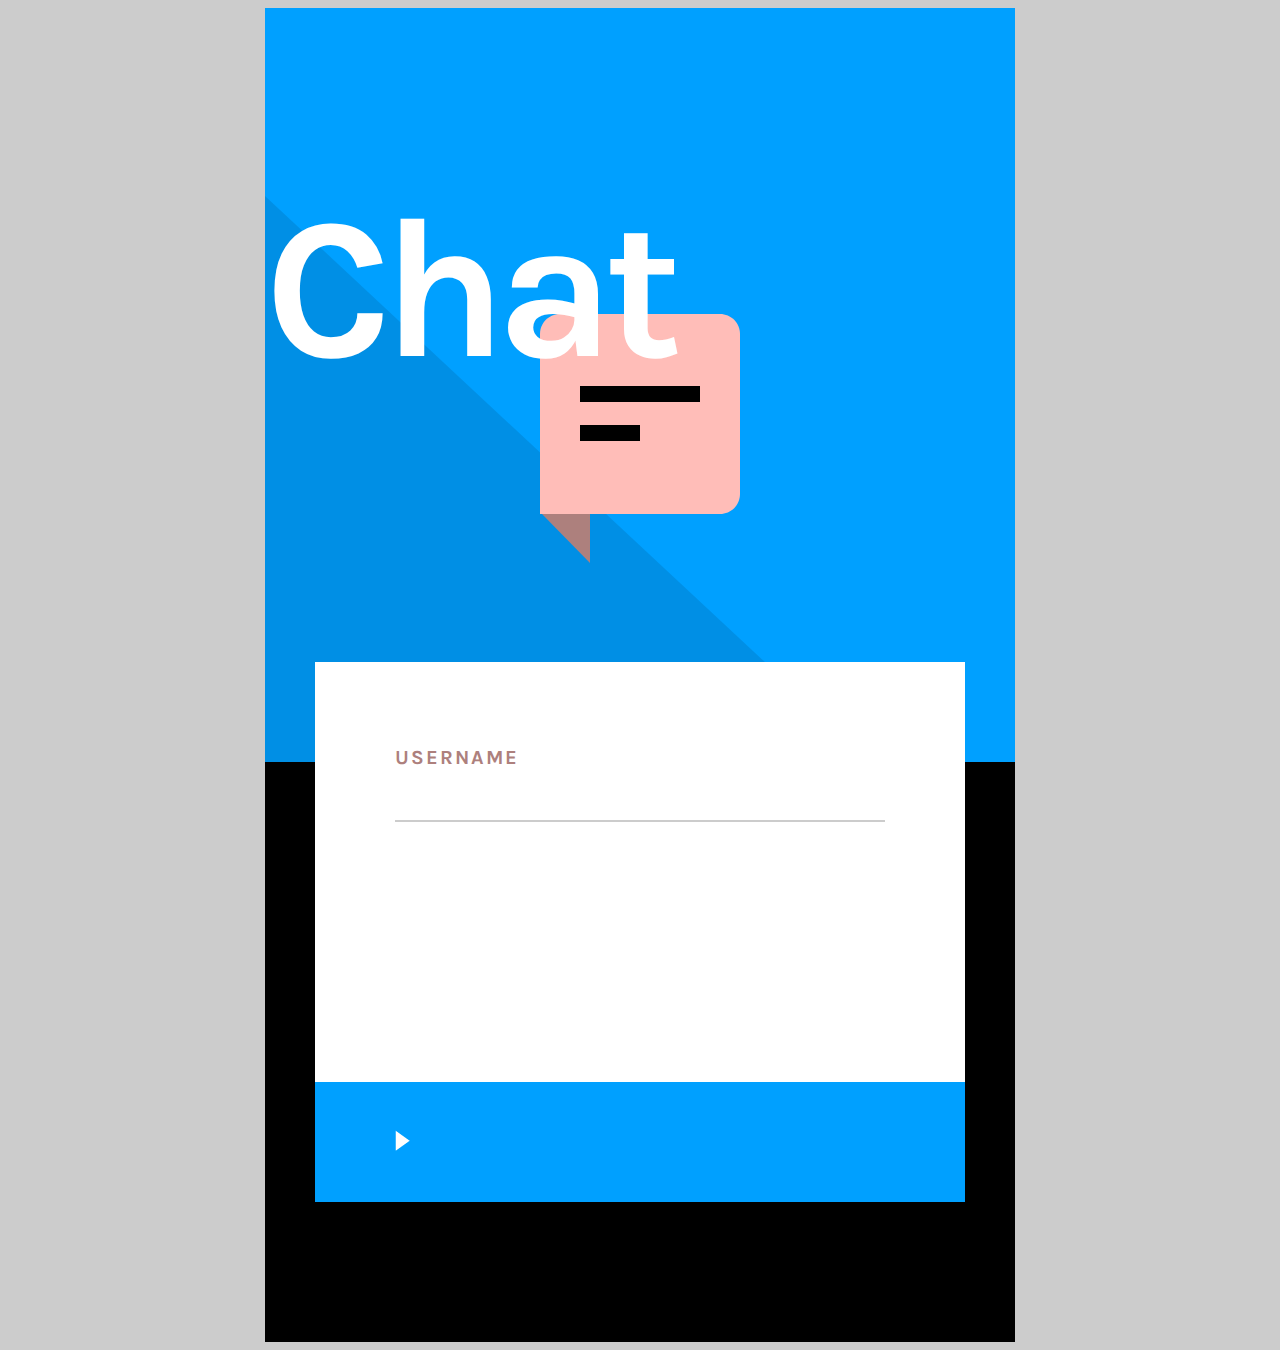
<file: index.html>
<!DOCTYPE html>
<html lang="en">
<head>
  <meta charset="UTF-8">
  <meta name="viewport" content="width=device-width, initial-scale=1.0">
  <meta http-equiv="X-UA-Compatible" content="ie=edge">
  <title>Test task</title>
  <link rel="stylesheet" href="css/style.css">
  <link href="https://fonts.googleapis.com/css?family=Karla:400,400i,700,700i" rel="stylesheet">
</head>
<body>
  <div class="container">
    <div class="before"></div>
    <div class="header">
      <div class="header__text">
        Chat
      </div>
      <div class="block">
        <img src="img/label.png" alt="label">
      </div>
    </div>
    <!-- /.header -->
    <div class="content">
      <div class="content__inputs">
        <label for="name">username</label>
        <input class="textfield" id="name" type="text">
        <!-- <label for="password">password</label>
        <input id="passoword" type="text" disabled> -->
      </div>
      <div class="content__submit">
        <div class="submit">
         <a href="chat.html"><img class="submit__img" src="img/submit.png" alt="submit"></a>
          <!-- <div class="submit__text" ><a href="">Get Started</a></div> -->
        </div>
      </div>
    </div>
    <div class="footer">
    </div>
  </div>
  <!-- /.container -->
  <script src="js/script.js"></script>
</body>
</html>
</file>
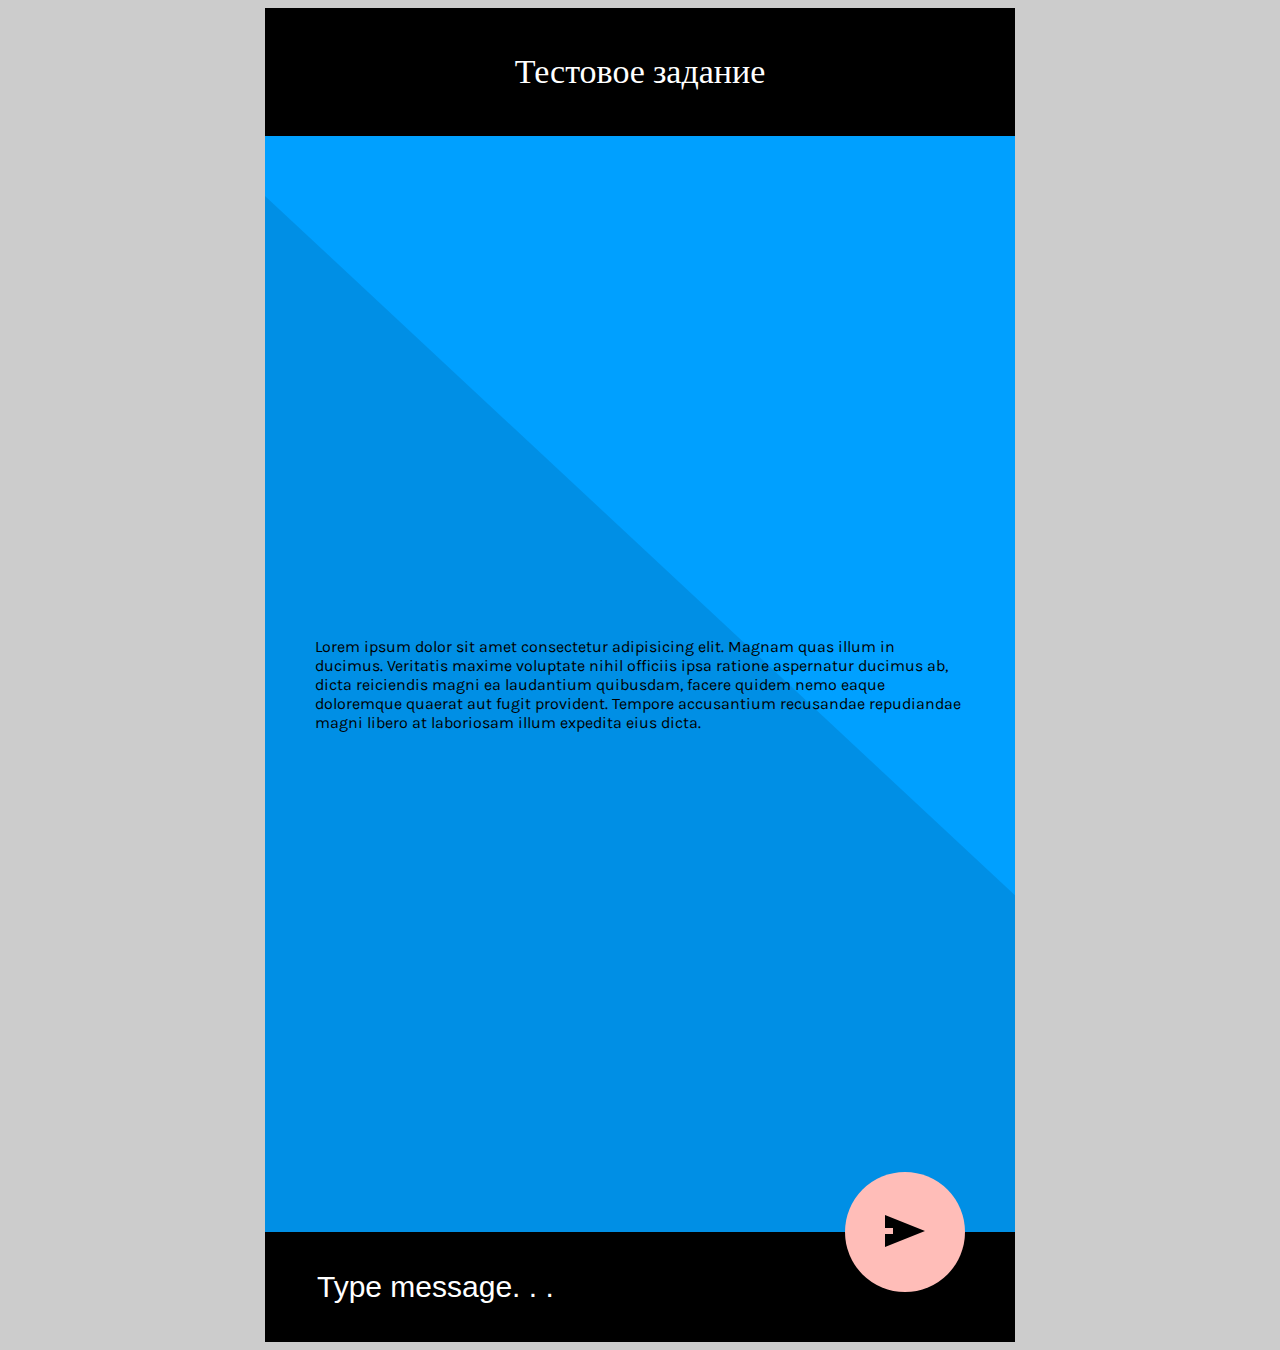
<file: chat.html>
<!DOCTYPE html>
<html lang="en">
<head>
  <meta charset="UTF-8">
  <meta name="viewport" content="width=device-width, initial-scale=1.0">
  <meta http-equiv="X-UA-Compatible" content="ie=edge">
  <title>Test chat</title>
  <link rel="stylesheet" href="css/style.css">
  <link href="https://fonts.googleapis.com/css?family=Karla:400,400i,700,700i" rel="stylesheet">
</head>
<body>
  <div class="container">
    <div class="before"></div>
    <div class="chat">
      <div class="head-block">
      <div class="head-block__title">Тестовое задание</div>
    </div>
    <div class="content-block">
      Lorem ipsum dolor sit amet consectetur adipisicing elit. Magnam quas illum in ducimus. Veritatis maxime voluptate nihil officiis ipsa ratione aspernatur ducimus ab, dicta reiciendis magni ea laudantium quibusdam, facere quidem nemo eaque doloremque quaerat aut fugit provident. Tempore accusantium recusandae repudiandae magni libero at laboriosam illum expedita eius dicta.
    </div>
    <div class="down-block">
      <div class="down-block__text">
        <input class="down-block__input" type="text" placeholder="Type message. . .">
      </div>
      <button class="down-block__btn"><img src="img/send-btn.png" alt="send-btn"></button>
    </div>
    </div>
  </div>
  <!-- /.container -->
  <script src="js/script.js"></script>
</body>
</html>
</file>
<file: css/style.css>
* {
  -webkit-box-sizing: border-box;
          box-sizing: border-box; }

body {
  background-color: #ccc;
  font-family: Karla;
  display: -webkit-box;
  display: -ms-flexbox;
  display: flex;
  -webkit-box-pack: center;
      -ms-flex-pack: center;
          justify-content: center; }

.container {
  width: 750px;
  height: 1334px;
  background-color: #00a0ff;
  display: -webkit-box;
  display: -ms-flexbox;
  display: flex;
  -webkit-box-orient: vertical;
  -webkit-box-direction: normal;
      -ms-flex-direction: column;
          flex-direction: column;
  z-index: 0;
  overflow: hidden;
  position: relative; }

.before {
  position: absolute;
  width: 800px;
  height: 1645px;
  -webkit-transform: rotate(-47deg);
  transform: rotate(-47deg);
  background: rgba(0, 0, 0, 0.1);
  z-index: -2;
  margin-left: -306px; }

.header {
  -ms-flex-item-align: start;
      align-self: flex-start;
  width: 750px;
  height: 754px; }
  .header__text {
    margin-top: 165px;
    width: 403px;
    height: 141px;
    color: #ffffff;
    font-size: 200px;
    font-weight: 700;
    letter-spacing: -10px;
    z-index: 10;
    -ms-flex-item-align: left;
        align-self: left; }

.block {
  display: -webkit-box;
  display: -ms-flexbox;
  display: flex;
  -webkit-box-orient: vertical;
  -webkit-box-direction: normal;
      -ms-flex-direction: column;
          flex-direction: column;
  -webkit-box-pack: center;
      -ms-flex-pack: center;
          justify-content: center;
  -webkit-box-align: center;
      -ms-flex-align: center;
          align-items: center; }
  .block img {
    z-index: -1; }

.content {
  width: 650px;
  height: 540px;
  background-color: #ffffff;
  position: absolute;
  top: 654px;
  margin-left: 50px; }
  .content__inputs {
    width: 490px;
    height: 265px;
    margin: 0 auto;
    margin-top: 84px;
    margin-bottom: 71px; }
    .content__inputs label {
      display: block;
      color: #ad807d;
      font-size: 20px;
      font-weight: 700;
      text-transform: uppercase;
      letter-spacing: 2px; }
    .content__inputs input {
      width: 490px;
      height: 53px;
      color: #000000;
      font-size: 28px;
      font-weight: 400;
      border: none;
      border-bottom: 2px solid rgba(0, 0, 0, 0.2);
      margin-bottom: 64px; }
  .content__submit {
    background-color: #00a0ff;
    width: 650px;
    height: 120px; }

.textfield {
  background-color: #ffffff !important;
  color: #000000 !important;
  outline: none; }

.submit {
  width: 490px;
  height: 120px;
  margin: 0 auto;
  display: -webkit-box;
  display: -ms-flexbox;
  display: flex;
  -webkit-box-orient: horizontal;
  -webkit-box-direction: normal;
      -ms-flex-direction: row;
          flex-direction: row;
  -webkit-box-pack: justify;
      -ms-flex-pack: justify;
          justify-content: space-between;
  -webkit-box-align: center;
      -ms-flex-align: center;
          align-items: center; }
  .submit__text a {
    text-decoration: none;
    color: #ffffff;
    font-size: 26px;
    font-weight: 700; }

.footer {
  -ms-flex-item-align: end;
      align-self: flex-end;
  width: 750px;
  height: 580px;
  background-color: #000000; }

.chat {
  display: -webkit-box;
  display: -ms-flexbox;
  display: flex;
  -webkit-box-orient: vertical;
  -webkit-box-direction: normal;
      -ms-flex-direction: column;
          flex-direction: column;
  -webkit-box-pack: justify;
      -ms-flex-pack: justify;
          justify-content: space-between;
  width: 750px;
  height: 1334px; }

.head-block {
  display: -webkit-box;
  display: -ms-flexbox;
  display: flex;
  -webkit-box-orient: horizontal;
  -webkit-box-direction: normal;
      -ms-flex-direction: row;
          flex-direction: row;
  -webkit-box-pack: center;
      -ms-flex-pack: center;
          justify-content: center;
  -webkit-box-align: center;
      -ms-flex-align: center;
          align-items: center;
  width: 750px;
  height: 128px;
  background-color: #000000; }
  .head-block__title {
    color: #ffffff;
    font-size: 34px;
    font-weight: 400; }

.down-block {
  display: -webkit-box;
  display: -ms-flexbox;
  display: flex;
  -webkit-box-orient: horizontal;
  -webkit-box-direction: normal;
      -ms-flex-direction: row;
          flex-direction: row;
  -webkit-box-pack: start;
      -ms-flex-pack: start;
          justify-content: flex-start;
  -webkit-box-align: center;
      -ms-flex-align: center;
          align-items: center;
  width: 750px;
  height: 110px;
  background-color: #000000;
  position: relative; }
  .down-block__text {
    margin-left: 50px; }
  .down-block__btn {
    width: 120px;
    height: 120px;
    border-radius: 60px;
    background-color: #ffbdb8;
    position: absolute;
    margin-left: 580px;
    bottom: 50px;
    cursor: pointer;
    text-decoration: none;
    border: none;
    outline: none; }
    .down-block__btn:active {
      -webkit-transform: translatey(3px);
              transform: translatey(3px); }
  .down-block__input {
    background-color: transparent;
    color: #ffffff;
    font-size: 30px;
    font-weight: 400;
    line-height: 46px;
    border: none;
    outline: none; }
    .down-block__input::-webkit-input-placeholder {
      color: #ffffff; }
    .down-block__input:-ms-input-placeholder {
      color: #ffffff; }
    .down-block__input::-ms-input-placeholder {
      color: #ffffff; }
    .down-block__input::placeholder {
      color: #ffffff; }

.content-block {
  margin: 50px;
  -ms-flex-item-align: start;
      align-self: flex-start; }
</file>
